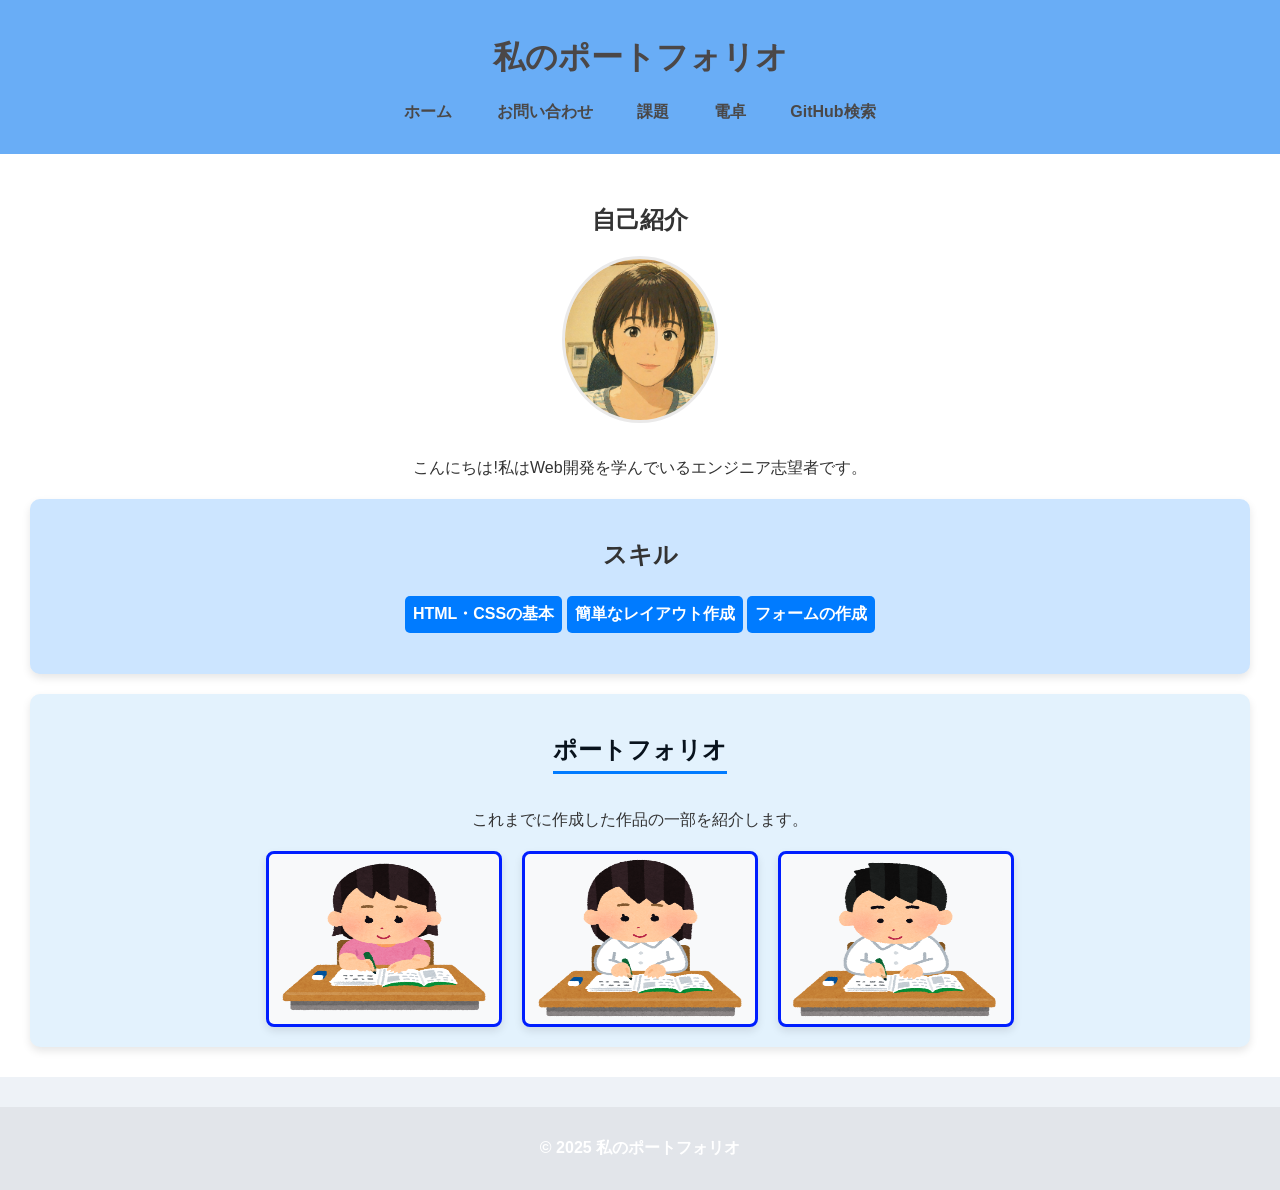
<file: index.html>
<!-- index.html -->
<!DOCTYPE html>
<html lang="ja">
<head>
    <meta charset="UTF-8">
    <meta name="viewport" content="width=device-width, initial-scale=1.0">
    <title>ポートフォリオ</title>
    <link rel="stylesheet" href="start-folder/css/style.css">
</head>
<body>
    <header>
        <h1>私のポートフォリオ</h1>
        <nav>
            <ul class="nav-list">
                <li><a href="index.html">ホーム</a></li>
                <li><a href="start-folder/contact.html">お問い合わせ</a></li>
                <li><a href="start-folder/work.html">課題</a></li>
                 <li><a href="start-folder/calculate.html">電卓</a></li>
                 <li><a href="start-folder/githubsearch.html">GitHub検索</a></li>
            </ul>
        </nav>
    </header>
    <main>
        <section class="profile">
            <h2>自己紹介</h2>
            <img src="start-folder/img/profile.png" alt="プロフィール写真" class="profile-img">
            <p>こんにちは!私はWeb開発を学んでいるエンジニア志望者です。</p>
        </section>
        <section class="skills">
            <h2>スキル</h2>
            <ul class="skill-list" style="list-style: none; padding: 0;">
                <li>HTML・CSSの基本</li>
                <li>簡単なレイアウト作成</li>
                <li>フォームの作成</li>
            </ul>
        </section>
        <section class="portfolio">
            <h2>ポートフォリオ</h2>
            <p>これまでに作成した作品の一部を紹介します。</p>
            <div class="portfolio-items">
                <img src="start-folder/img/work1.png" alt="作品1">
                <img src="start-folder/img/work2.png" alt="作品2">
                <img src="start-folder/img/work3.png" alt="作品3">
            </div>
        </section>
    </main>
    <footer>
        <p>&copy; 2025 私のポートフォリオ</p>
    </footer>
</body>
</html>
</file>
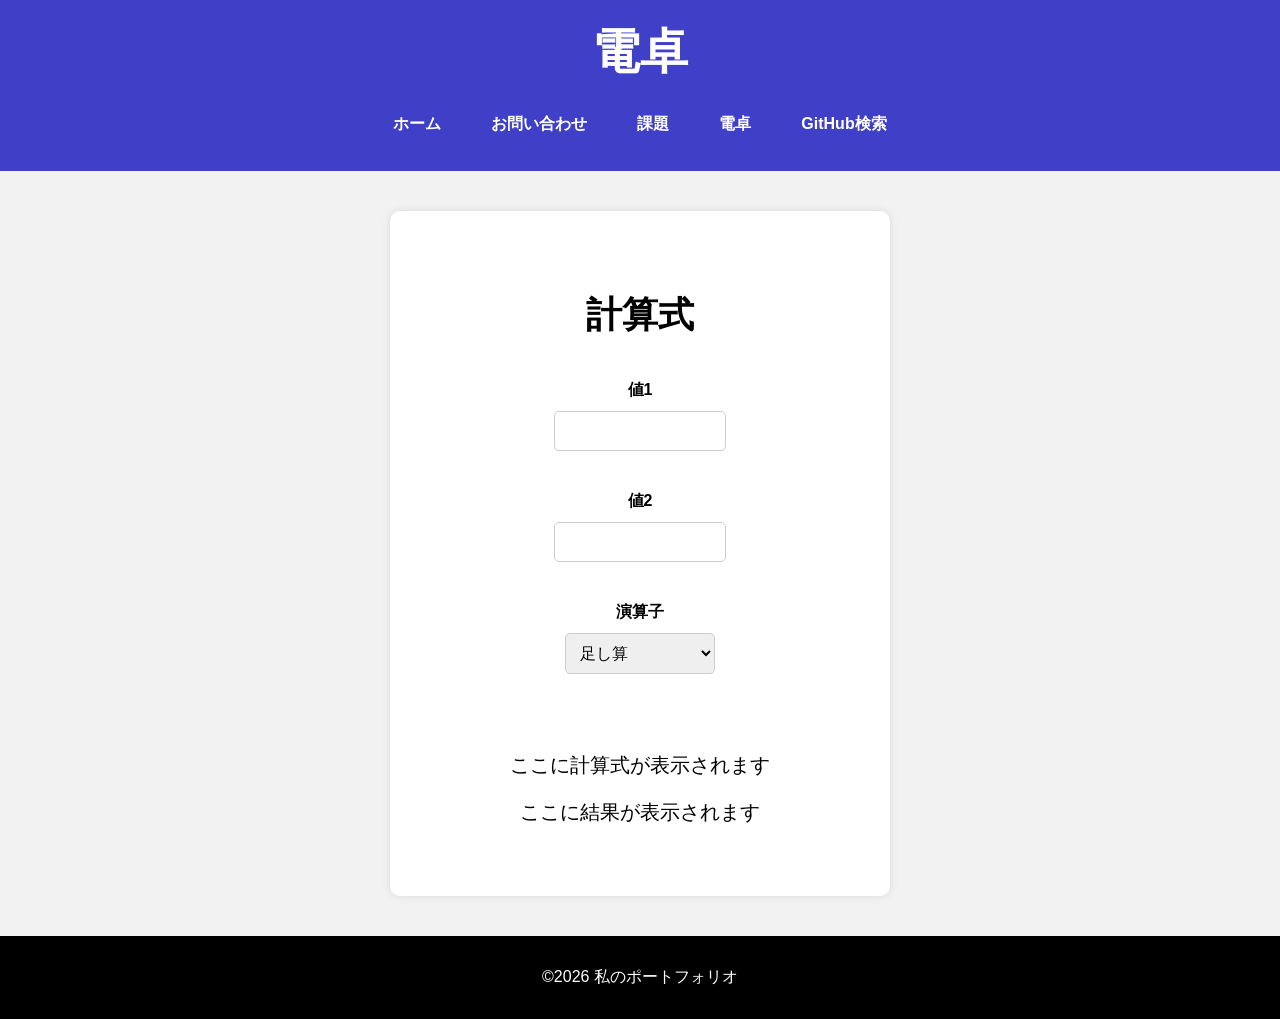
<file: start-folder/calculate.html>
<!DOCTYPE html>
<html lang="ja">
<head>
    <meta charset="UTF-8">
    <meta name="viewport" content="width=device-width, initial-scale=1.0">
    <title>電卓</title>
        <link rel="stylesheet" href="../start-folder/css/calculate.css">
</head>
<body>
    <header>
        <h1>電卓</h1>
        <nav>
            <ul class="nav-list">
                <li><a href="../index.html">ホーム</a></li>
                <li><a href="contact.html">お問い合わせ</a></li>
                <li><a href="work.html">課題</a></li>
                <li><a href="calculate.html">電卓</a></li>
                <li><a href="githubsearch.html">GitHub検索</a></li>
            </ul>
        </nav>
    </header>
    <main>
        <section class="contact-from">
            <h2>計算式</h2>
            <form id="calcForm" action="#" method="POST">
                <label for="value1">値1</label>
                <input type="number" id="value1"><br>

                <label for="value2">値2</label>
                <input type="number" id="value2"><br>

                <label for="choice">演算子</label>
                <select name="choice" id="choice">
                    <option value="addition">足し算</option>
                    <option value="subtraction">引き算</option>
                    <option value="multiplication">掛け算</option>
                    <option value="division">割り算</option>
                </select><br><br>
            </form>
            <p id="formula">ここに計算式が表示されます</p>
            <p id="result">ここに結果が表示されます</p>
        </section>
    </main>
    <footer>
        <p>&copy;2026 私のポートフォリオ</p>
    </footer>
    <script src="../start-folder/Javascript/caluculate.js"></script>
</body>

</html>
</file>
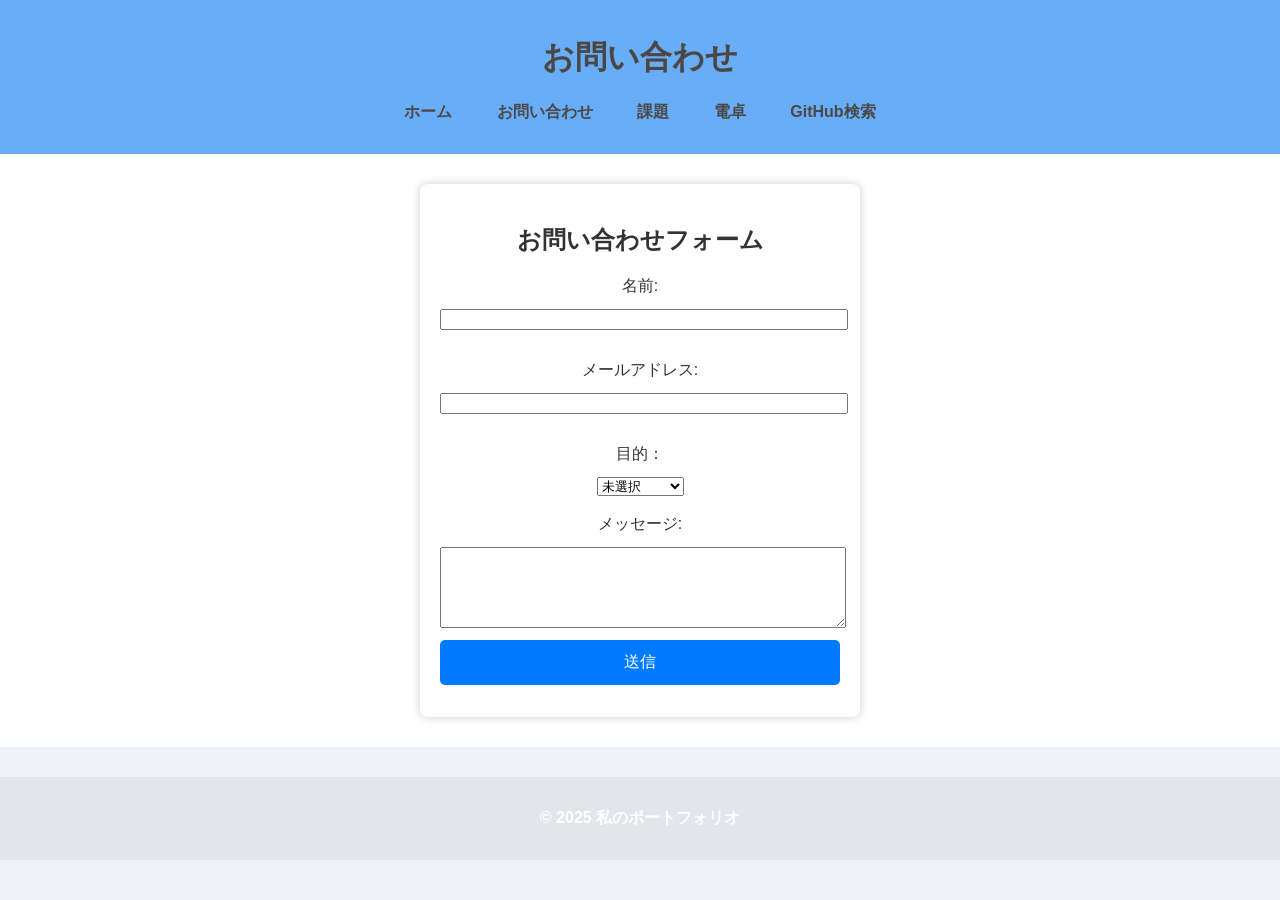
<file: start-folder/contact.html>
<!DOCTYPE html>
<html lang="ja">

    <head>
        <meta charset="UTF-8">
        <meta name="viewport" content="width=device-width, initial-scale=1.0">
        <title>お問い合わせ</title>
        <link rel="stylesheet" href="css/style.css">
    </head>

    <body>
        <header>
            <h1>お問い合わせ</h1>
            <nav>
                <ul class="nav-list">
                    <li><a href="../index.html">ホーム</a></li>
                    <li><a href="contact.html">お問い合わせ</a></li>
                    <li><a href="../start-folder/work.html">課題</a></li>
                    <li><a href="calculate.html">電卓</a></li>
                    <li><a href="githubsearch.html">GitHub検索</a></li>
                </ul>
            </nav>
        </header>
        <main>
            <section class="contact-form">
                <h2>お問い合わせフォーム</h2>
                <form action="#" method="POST">
                    <label for="name">名前:</label>
                    <input type="text" id="name" name="name" required><br>

                    <label for="email">メールアドレス:</label>
                    <input type="email" id="email" name="email" required><br>

                    <label for="purpose">目的：</label>
                    <select name="choice" id="choice">
                        <option value="not_choice">未選択</option>
                        <option value="recruitment">リクルート</option>
                        <option value="question">質問</option>
                        <option value="job_request">仕事依頼</option>
                    </select><br><br>

                    <label for="message">メッセージ:</label>
                    <textarea id="message" name="message" rows="5" required></textarea>

                    <button type="submit">送信</button>
                </form>
            </section>
        </main>
        <footer>
            <p>&copy; 2025 私のポートフォリオ</p>
        </footer>
    </body>

</html>
</file>
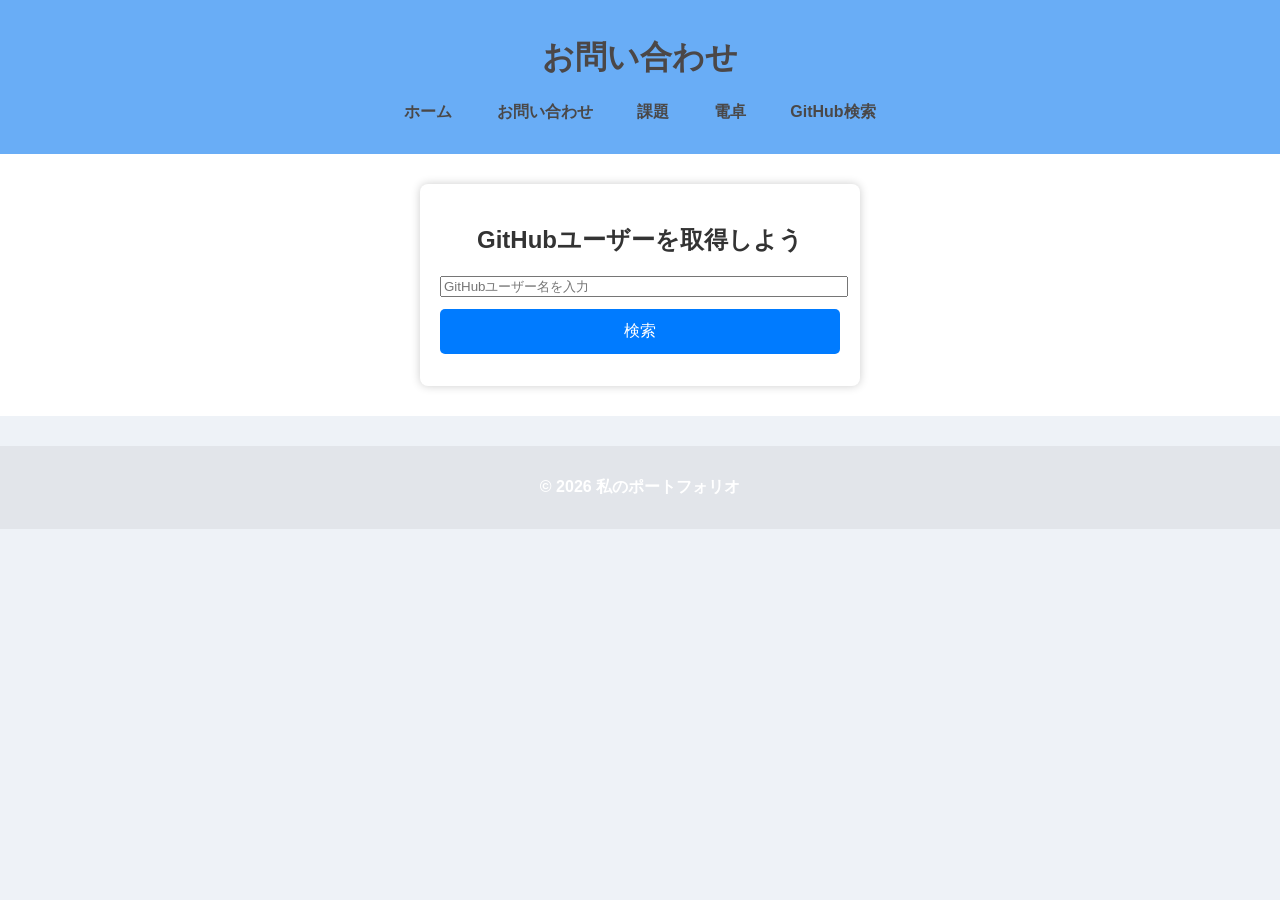
<file: start-folder/githubsearch.html>
<!DOCTYPE html>
<html lang="ja">

    <head>
        <meta charset="UTF-8">
        <meta name="viewport" content="width=device-width, initial-scale=1.0">
        <title>お問い合わせ</title>
        <link rel="stylesheet" href="css/style.css">
    </head>

    <body>
        <header>
            <h1>お問い合わせ</h1>
            <nav>
                <ul class="nav-list">
                    <li><a href="../index.html">ホーム</a></li>
                    <li><a href="contact.html">お問い合わせ</a></li>
                    <li><a href="work.html">課題</a></li>
                    <li><a href="calculate.html">電卓</a></li>
                    <li><a href="githubsearch.html">GitHub検索</a></li>
                </ul>
            </nav>
        </header>
        <main>
            <section class="contact-form">
                <h1>GitHubユーザーを取得しよう</h1>
                <input type="text" id="username" placeholder="GitHubユーザー名を入力" />
                <button id="searchBtn">検索</button>
                <div id="result"></div>
                <script src="../start-folder/Javascript/githubsearch.js"></script>
            </section>

        </main>
        <footer>
            <p>&copy; 2026 私のポートフォリオ</p>
        </footer>
    </body>

</html>
</file>
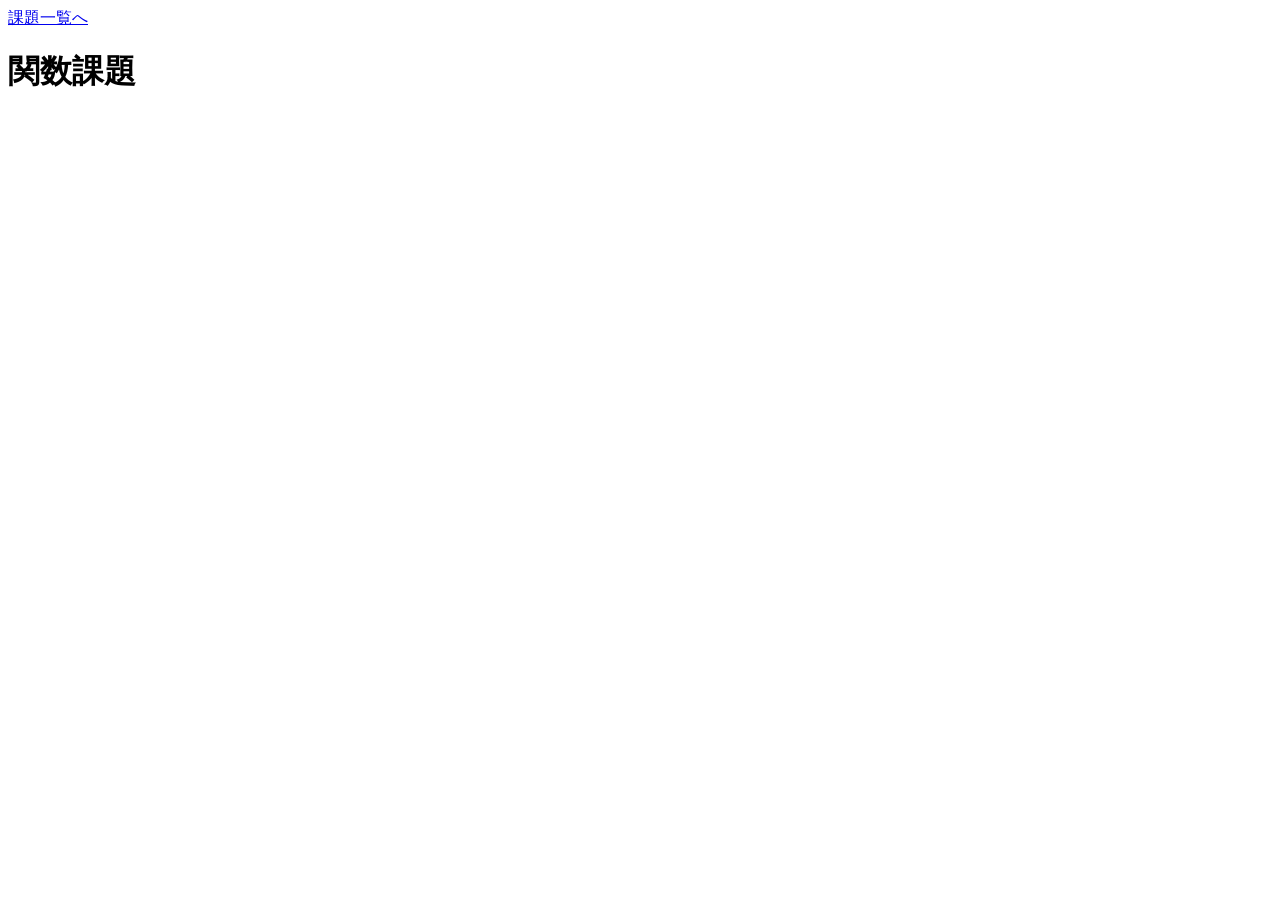
<file: start-folder/JavaScriptWork/work1_3/1_3function.html>
<!DOCTYPE html>
<html lang="ja">
<head>
    <meta charset="UTF-8">
    <meta name="viewport" content="width=device-width, initial-scale=1.0">
    <title>関数課題</title>
</head>
<body>
<a href="../../work.html">課題一覧へ</a>
<h1>関数課題</h1>
<script src="1_3function.js"></script>
</body>

</html>
</file>
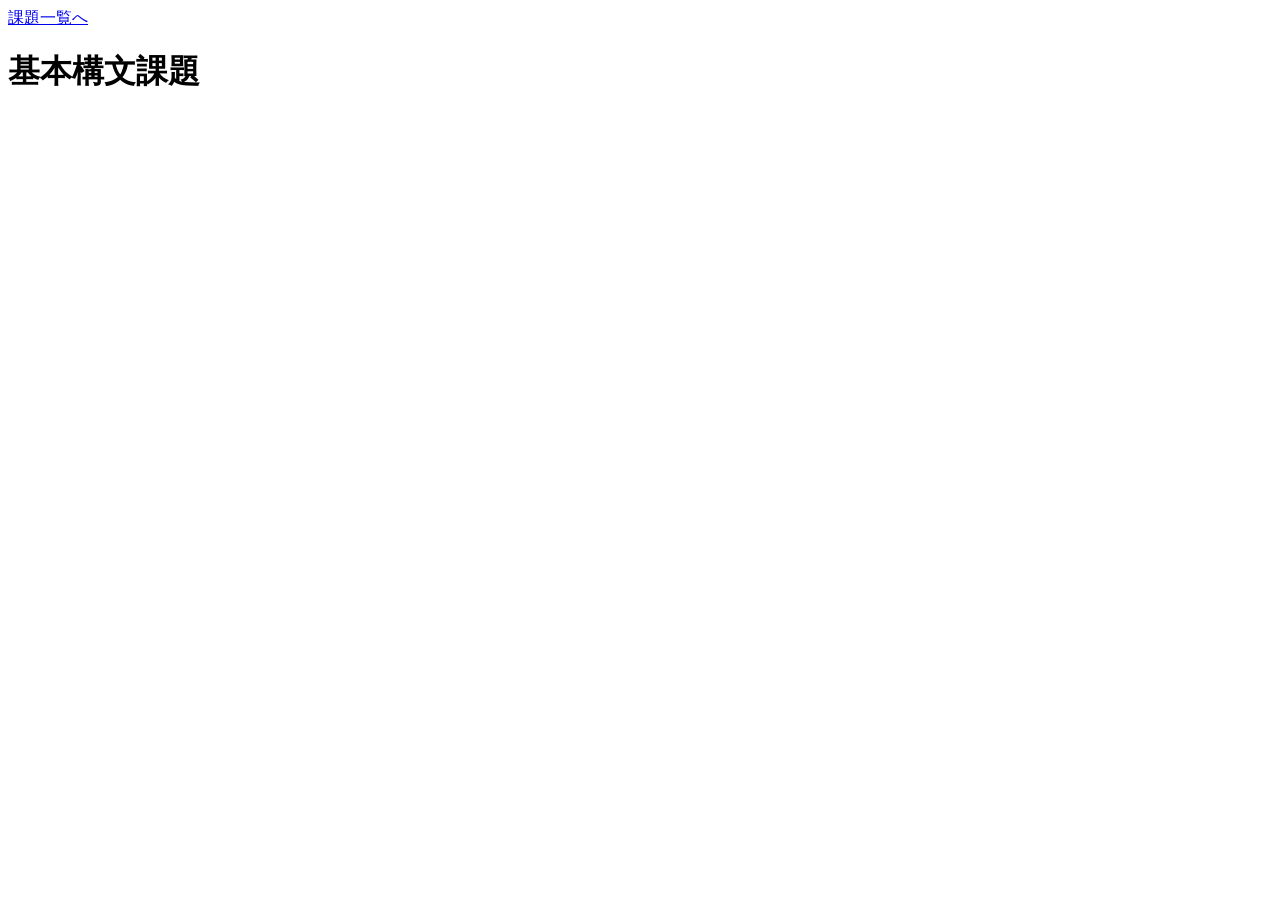
<file: start-folder/JavaScriptWork/work1_4/1_4function.html>
<!DOCTYPE html>
<html lang="ja">
<head>
    <meta charset="UTF-8">
    <meta name="viewport" content="width=device-width, initial-scale=1.0">
    <title>基本構文課題</title>
</head>
<body>
<a href="../../work.html">課題一覧へ</a>
<h1>基本構文課題</h1>
<script src="1_4function.js"></script>
</body>

</html>
</file>
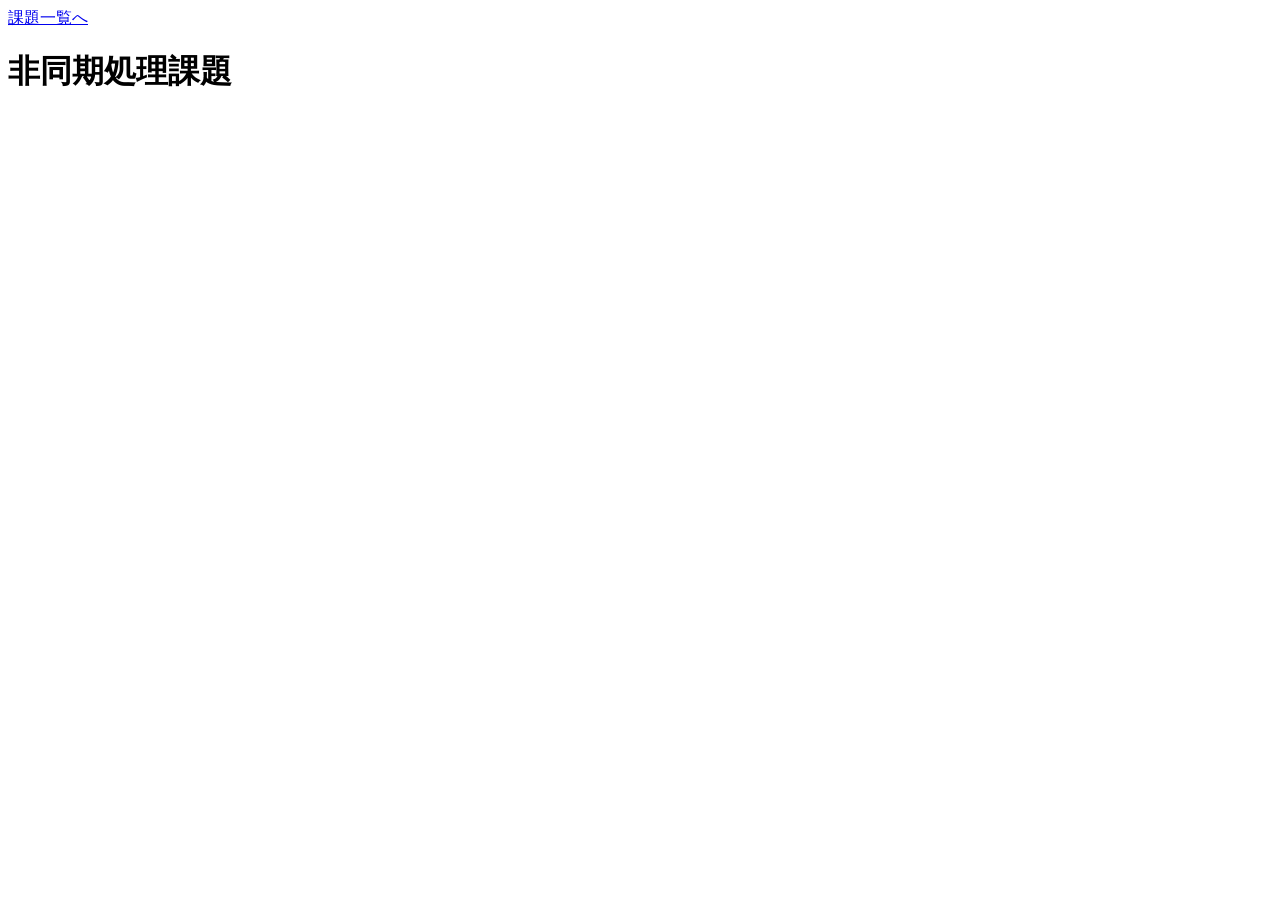
<file: start-folder/JavaScriptWork/work1_6/1_6function.html>
<!DOCTYPE html>
<html lang="ja">
<head>
    <meta charset="UTF-8">
    <meta name="viewport" content="width=device-width, initial-scale=1.0">
    <title>非同期処理課題</title>
</head>
<body>
<a href="../../work.html">課題一覧へ</a>
<h1>非同期処理課題</h1>
<script src="1_6function.js"></script>
</body>
</html>
</file>
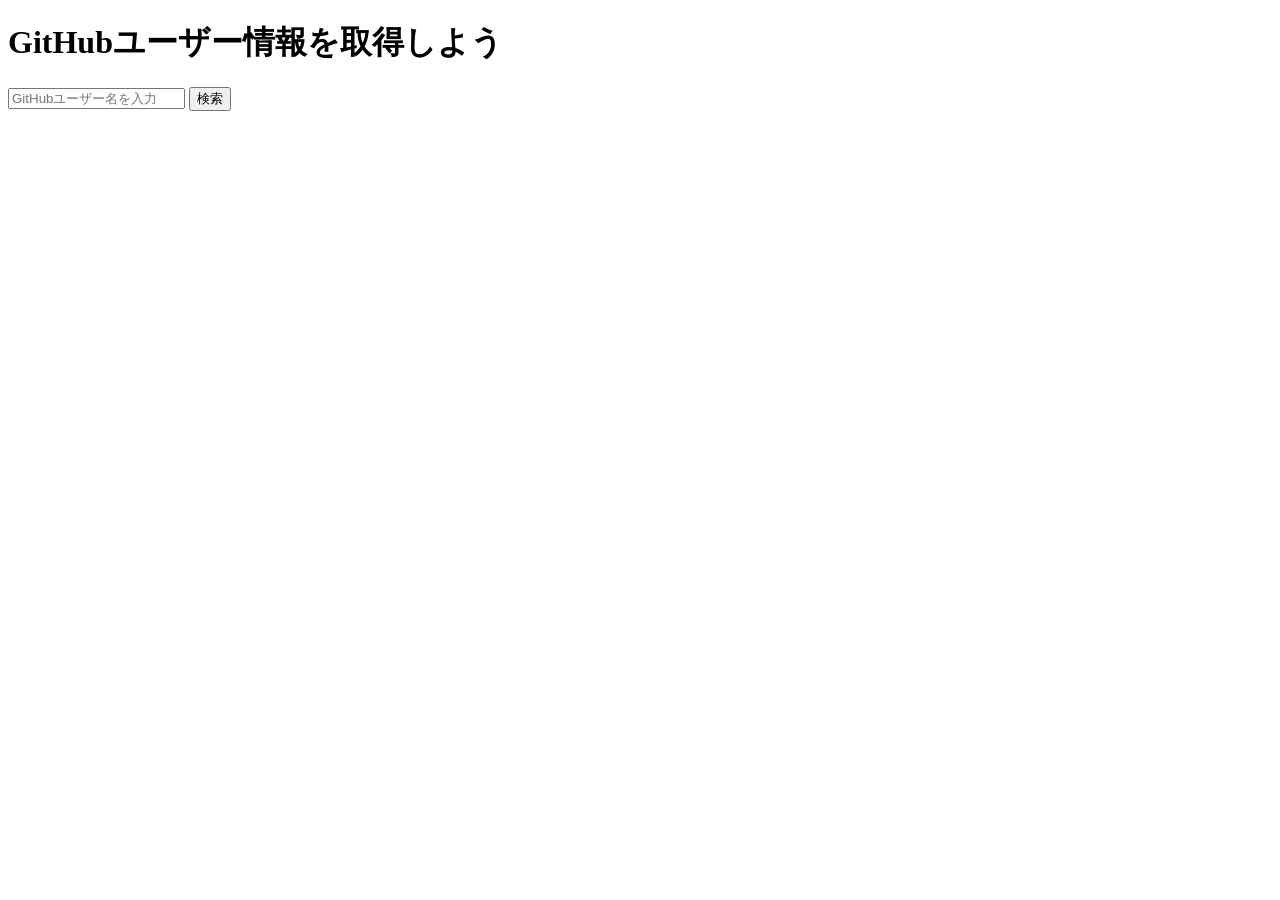
<file: start-folder/JavaScriptWork/work1_7/1_7_api.html>
<!DOCTYPE html>
<html lang="ja">
<head>
    <meta charset="UTF-8">
    <meta name="viewport" content="width=device-width, initial-scale=1.0">
    <title>GitHubユーザー情報取得</title>
</head>
<body>
  <h1>GitHubユーザー情報を取得しよう</h1>
  <input type="text" id="username" placeholder="GitHubユーザー名を入力" >
  <button id="searchBtn">検索</button>

  <div id="result"></div>

  <script src="1_7_api.js"></script>
</body>
</html>
</file>
<file: start-folder/css/style.css>
body {
    font-family: Arial, sans-serif;
    margin: 0;
    padding: 0;
    background-color: #eef2f7;
    color: #333;
}

header {
    background-color: #69adf6;
    color: rgb(75, 71, 71);
    padding: 15px 0;
    text-align: center;
}

.nav-list {
    list-style: none;
    padding: 0;
    text-align: center;
}

.nav-list li {
    display: inline;
    margin: 0 20px;
}

.nav-list li a {
    color: rgb(74, 72, 72);
    text-decoration: none;
    font-weight: bold;
}

main {
    padding: 30px;
    text-align: center;
    background-color: #ffffff;
}

.profile-img {
    width: 150px;
    border-radius: 50%;
    margin-bottom: 15px;
    border: 3px solid #0c030316;
}

.skills {
    background-color: #cce5ff;
    padding: 20px;
    border-radius: 10px;
    margin-top: 20px;
    box-shadow: 0px 4px 8px rgba(0, 0, 0, 0.1);
}

.skill-list {
    list-style: none;
    padding: 0;
    font-weight: bold;
    color: #004080;
}

.skill-list li {
    background: #007bff;
    color: white;
    padding: 8px;
    margin: 5px 0;
    border-radius: 5px;
    display: inline-block;
}

.portfolio {
    background-color: #e3f2fd;
    padding: 20px;
    border-radius: 10px;
    margin-top: 20px;
    box-shadow: 0px 4px 8px rgba(0, 0, 0, 0.1);
}

.portfolio h2 {
    color: #09131d;
    border-bottom: 3px solid #007bff;
    display: inline-block;
    padding-bottom: 5px;
}

.portfolio-items {
    display: flex;
    justify-content: center;
    gap: 20px;
    margin-top: 20px;
}

.portfolio-items img {
    width: 220px;
    height: 160px;
    border-radius: 8px;
    border: 3px solid #001eff;
    background-color: #f8f9fa;
    padding: 5px;
    box-shadow: 0px 4px 8px rgba(0, 0, 0, 0.1);
}

.contact-form {
    max-width: 400px;
    margin: auto;
    background: white;
    padding: 20px;
    border-radius: 8px;
    box-shadow: 0px 0px 10px rgba(0, 0, 0, 0.2);
}

label, input, textarea, button {
    display: block;
    width: 100%;
    margin-bottom: 12px;
}

button {
    background-color: #007bff;
    color: white;
    padding: 12px;
    border: none;
    border-radius: 5px;
    cursor: pointer;
    font-size: 16px;
}

footer {
    text-align: center;
    padding: 15px;
    background-color: #5d5d5e16;
    color: white;
    margin-top: 30px;
    font-weight: bold;
}

/*課題ページの課題一覧リスト　*/
.work-list {
    list-style: none;
}
</file>
<file: start-folder/css/calculate.css>
/* 全体 */
body {
    margin: 0;
    font-family: sans-serif;
    background-color: #f2f2f2;
}

/* ヘッダー */
header {
    background-color: #3f3fc7;
    color: white;
    text-align: center;
    padding: 20px 0;
}

/* タイトル */
header h1 {
    margin: 0;
    font-size: 48px;
}

/* ナビゲーション */
.nav-list {
    display: flex;
    justify-content: center;
    gap: 50px;
    list-style: none;
    padding: 0;
    margin-top: 30px;
}

.nav-list a {
    color: white;
    text-decoration: none;
    font-weight: bold;
}

/* メイン */
main {
    display: flex;
    justify-content: center;
    margin: 40px 0;
}

/* 白いボックス */
.contact-from {
    background-color: white;
    width: 400px;
    padding: 50px;
    border-radius: 10px;
    box-shadow: 0 0 10px rgba(0, 0, 0, 0.1);
    text-align: center;
}

/* 見出し */
.contact-from h2 {
    margin-bottom: 40px;
    font-size: 36px;
}

/* ラベル */
label {
    display: block;
    margin-bottom: 10px;
    font-weight: bold;
}

/* 入力欄 */
input,
select {
    width: 150px;
    padding: 10px;
    margin-bottom: 40px;
    border: 1px solid #ccc;
    border-radius: 5px;
    font-size: 16px;
}

/* 計算式・結果 */
#formula,
#result {
    margin-top: 20px;
    font-size: 20px;
}

/* フッター */
footer {
    background-color: black;
    color: white;
    text-align: center;
    padding: 15px 0;
}
</file>
